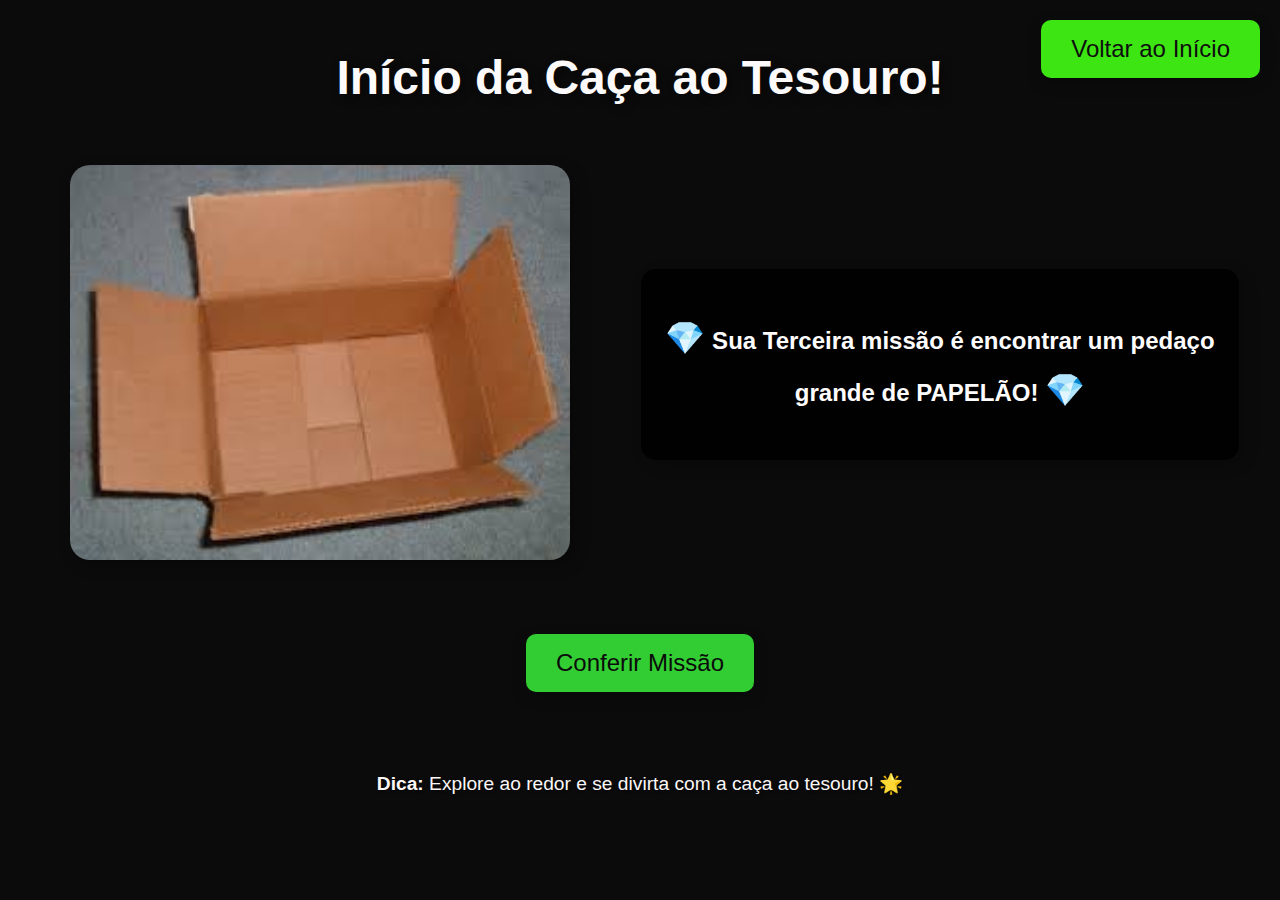
<file: missao3.html>
<!DOCTYPE html>
<html lang="pt-BR">
<head>
  <meta charset="UTF-8">
  <meta name="viewport" content="width=device-width, initial-scale=1.0">
  <title>Caça ao Tesouro</title>
  <style>
    body {
      background-color: #0b0b0b;
      color: #fdfaf9;
      font-family: 'Comic Sans MS', cursive, sans-serif;
      margin: 0;
      padding: 0;
      text-align: center;
    }

    h1 {
      font-size: 3rem;
      margin-top: 50px;
      color: #fcfafa;
      text-shadow: 3px 3px 8px rgba(0, 0, 0, 0.5);
    }

    .content {
      display: flex;
      justify-content: space-around;
      align-items: center;
      margin-top: 40px;
      flex-wrap: wrap;
      padding: 20px;
    }

    .image-section {
      width: 45%;
      text-align: center;
    }

    .image-section img {
      width: 100%;
      max-width: 500px;
      border-radius: 20px;
      box-shadow: 5px 5px 15px rgba(0, 0, 0, 0.3);
    }

    .text-section {
      width: 45%;
      font-size: 1.5rem;
      line-height: 1.6;
      color: #fefcfd;
      font-weight: bold;
      padding: 20px;
      background-color: #010101;
      border-radius: 15px;
      box-shadow: 5px 5px 15px rgba(0, 0, 0, 0.2);
    }

    .treasure-symbol {
      font-size: 2rem;
      color: gold;
    }

    .button-container {
      margin-top: 50px;
      text-align: center;
    }

    .button-container button {
      background-color: #32cd32;
      color: rgb(11, 11, 11);
      font-size: 1.5rem;
      padding: 15px 30px;
      border: none;
      border-radius: 10px;
      cursor: pointer;
      transition: all 0.3s ease;
      box-shadow: 0 5px 15px rgba(0, 0, 0, 0.2);
    }

    .button-container button:hover {
      background-color: #228b22;
      transform: scale(1.1);
    }

    .button-container button.clicked {
      background-color: #228b22;
      color: rgb(255, 255, 255);
    }

    .footer {
      margin-top: 80px;
      font-size: 1.2rem;
      color: #fbf7f7;
      text-shadow: 1px 1px 3px rgba(0, 0, 0, 0.5);
    }

    .back-button {
      position: absolute;
      top: 20px;
      right: 20px;
      background-color: #3de613;
      color: rgb(14, 14, 14);
      font-size: 1.5rem;
      padding: 15px 30px;
      border: none;
      border-radius: 10px;
      cursor: pointer;
      transition: all 0.3s ease;
      box-shadow: 0 5px 15px rgba(0, 0, 0, 0.2);
    }

    .back-button:hover {
      background-color: #e03e2d;
    }

    .footer p {
      margin-top: 20px;
    }
  </style>
</head>
<body>
  <h1>Início da Caça ao Tesouro!</h1>

  <div class="content">
    <div class="image-section">
      <img src="[data-uri]" alt="Imagem grande de caça ao tesouro">
    </div>

    <div class="text-section">
      <p><span class="treasure-symbol">💎</span> Sua Terceira missão é encontrar um pedaço grande de PAPELÃO! <span class="treasure-symbol">💎</span></p>
    </div>
  </div>

  <div class="button-container">
    <button id="checkButton">Conferir Missão</button>
  </div>

  <!-- Botão para voltar ao início -->
  <div class="footer">
    <button class="back-button" onclick="window.location.href='index.html'">Voltar ao Início</button>
    <p><strong>Dica:</strong> Explore ao redor e se divirta com a caça ao tesouro! 🌟</p>
  </div>

  <script>
    document.getElementById("checkButton").onclick = function() {
      // Muda a cor do botão quando clicado
      this.classList.toggle("clicked");
      if (this.classList.contains("clicked")) {
        this.textContent = "Missão Concluída! 🎉";
      } else {
        this.textContent = "Conferir Missão";
      }
    };
  </script>
</body>
</html>
</file>
